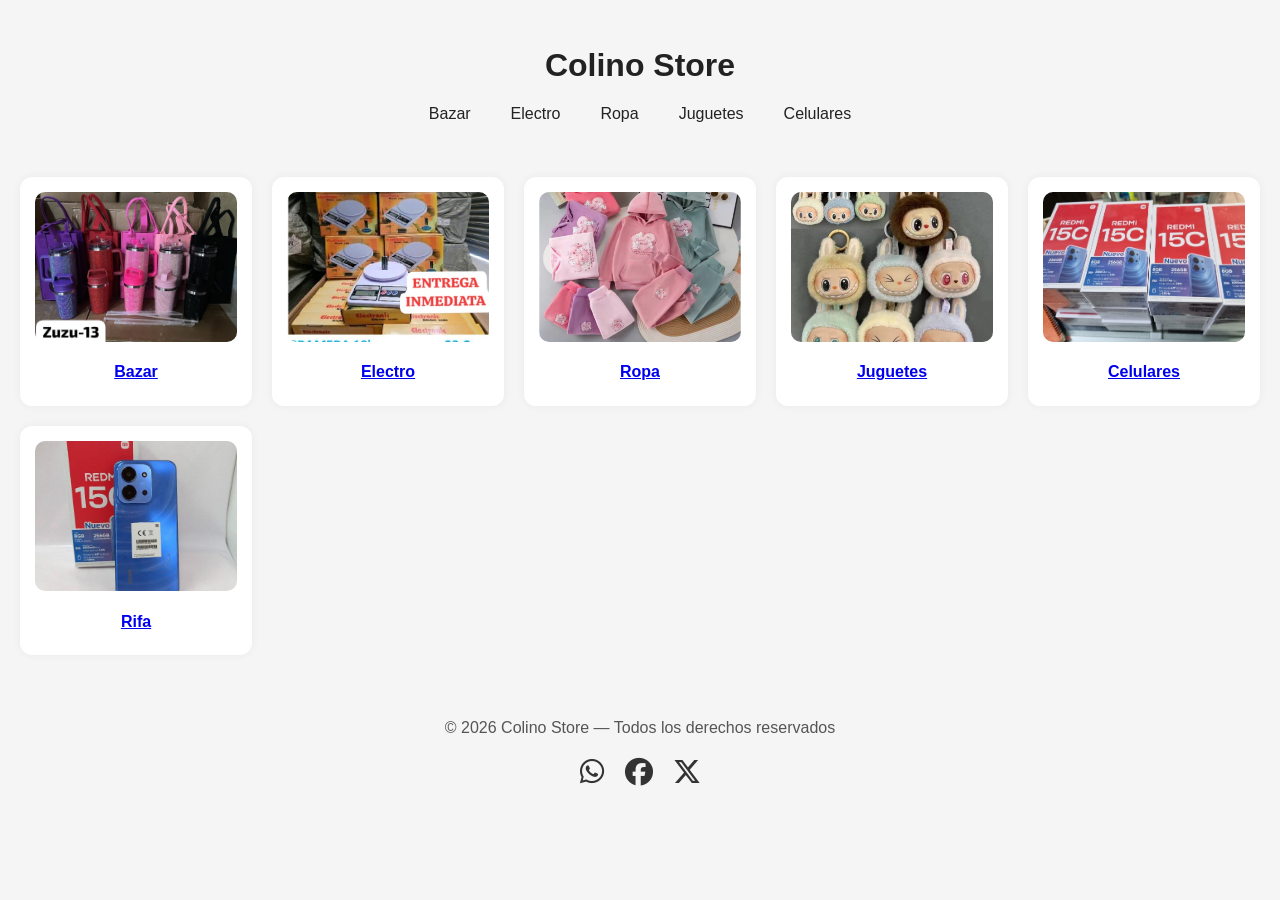
<file: index.html>
<!DOCTYPE html>
<html lang="es">
<head>
    <meta charset="UTF-8">
    <meta name="viewport" content="width=device-width, initial-scale=1.0">
    <title>Colino Store</title>
    <link rel="stylesheet" href="style.css">
    <link rel="stylesheet" href="https://cdnjs.cloudflare.com/ajax/libs/font-awesome/6.5.0/css/all.min.css">

</head>
<body class="index">
  <header>
  <h1>Colino Store</h1>

  <nav>
    <ul>
      <li><a href="bazar.html">Bazar</a></li>
      <li><a href="electro.html">Electro</a></li>
      <li><a href="ropa.html">Ropa</a></li>
      <li><a href="juguetes.html">Juguetes</a></li>
      <li><a href="celulares.html">Celulares</a></li>
    </ul>
  </nav>
</header>

<main>
  <section class="categorias">

    <a href="bazar.html" class="categoria">
      <article class="producto">
        <img src="img/bazar.JPG" width="300px" alt="Bazar">
        <h3>Bazar</h3>
      </article>
    </a>

    <a href="electro.html" class="categoria">
      <article class="producto">
        <img src="img/electro.JPG" width="300px" alt="Electro">
        <h3>Electro</h3>
      </article>
    </a>

    <a href="ropa.html" class="categoria">
      <article class="producto">
        <img src="img/ropa.JPG" width="300px" alt="Ropa">
        <h3>Ropa</h3>
      </article>
    </a>

    <a href="juguetes.html" class="categoria">
      <article class="producto">
        <img src="img/juguete.JPG" alt="Juguetes">
        <h3>Juguetes</h3>
      </article>
    </a>

    <a href="celulares.html" class="categoria">
      <article class="producto">
        <img src="img/celular.JPG" alt="Celulares">
        <h3>Celulares</h3>
      </article>
    </a>

    <a href="rifa.html" class="categoria">
      <article class="producto">
        <img src="img/IMG_3637.jpeg" alt="Rifa">
        <h3>Rifa</h3>
      </article>
    </a>


  </section>
</main>
<footer class="footer">
  <p>© 2026 Colino Store — Todos los derechos reservados</p>

  <div class="redes">
    <a href="https://wa.me/5492477337784" target="_blank" class="icono">
      <i class="fab fa-whatsapp"></i>
    </a>

    <a href="https://facebook.com/TU_USUARIO" target="_blank" class="icono">
      <i class="fab fa-facebook"></i>
    </a>

    <a href="https://x.com/TU_USUARIO" target="_blank" class="icono">
      <i class="fab fa-x-twitter"></i>
    </a>
  </div>
</footer>


</body>
</html>
</file>
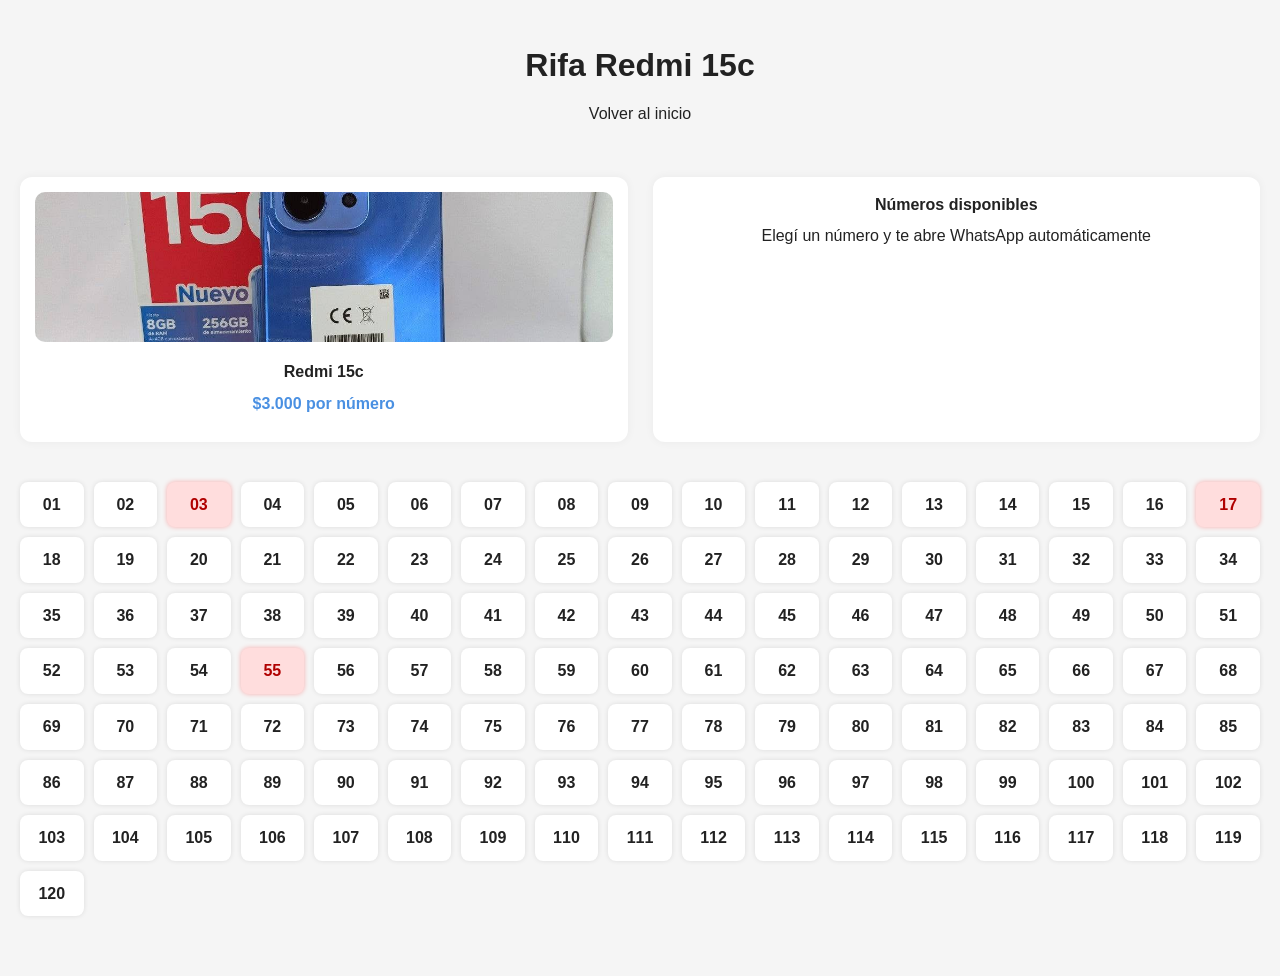
<file: rifa.html>
<!DOCTYPE html>
<html lang="es">
<head>
  <meta charset="UTF-8">
  <meta name="viewport" content="width=device-width, initial-scale=1.0">
  <title>Rifa - Colino Store</title>
  <link rel="stylesheet" href="style.css">
</head>

<body>
  <header>
    <h1>Rifa Redmi 15c</h1>
    <nav>
      <ul>
        <li><a href="index.html">Volver al inicio</a></li>
      </ul>
    </nav>
  </header>

  <main>
    <section class="productos-grid">
      <article class="producto">
        <img src="img/IMG_3637.jpeg" alt="Celular en rifa">
        <h3>Redmi 15c</h3>
        <p class="precio">$3.000 por número</p>
      </article>

      <article class="producto">
        <h3>Números disponibles</h3>
        <p>Elegí un número y te abre WhatsApp automáticamente</p>
      </article>
    </section>

    <!-- Grilla de números -->
    <section class="numeros-grid">
      <!-- Generamos 00 a 99 manualmente por ahora -->
      <!-- Podés copiar y pegar este bloque varias veces -->

      <!-- Después seguimos hasta 99 -->
    </section>
  </main>

  <script src="rifa.js"></script>
</body>
</html>
</file>
<file: style.css>
/* ======== RESET ======== */
* {
  margin: 0;
  padding: 0;
  box-sizing: border-box;
  font-family: "Inter", sans-serif;
}

/* ======== BODY ======== */
body {
  background: #f5f5f5;
  color: #222;
  line-height: 1.6;
  padding: 20px;
}

/* ======== HEADER ======== */
header {
  display: flex;
  flex-direction: column;
  align-items: center;
  padding: 20px 0;
  margin-bottom: 30px;
}

header h1 {
  font-size: 2rem;
  font-weight: 600;
  margin-bottom: 10px;
}

/* ======== NAV ======== */
nav ul {
  list-style: none;
  display: flex;
  gap: 20px;
}

nav a {
  text-decoration: none;
  color: #222;
  font-weight: 500;
  padding: 6px 10px;
  border-radius: 6px;
  transition: 0.2s;
}

nav a:hover {
  background: #e0e0e0;
}

/* ======== MAIN ======== */
/* TODAS LAS PÁGINAS → BLOQUE NORMAL */
main {
  display: block;
}

/* SOLO LAS PÁGINAS CON CARRITO → FLEX */
main.con-carrito {
  display: flex;
  gap: 30px;
  flex-wrap: wrap;
}

/* ======== ASIDE (Carrito) ======== */
.carrito {
  flex: 1 1 250px;
  background: white;
  padding: 20px;
  border-radius: 12px;
  box-shadow: 0 0 10px rgba(0,0,0,0.05);
  position: sticky;
  top: 20px;
}

/* ======== SECTIONS ======== */
section {
  margin-bottom: 40px;
}

/* ======== GRID SOLO PARA EL INDEX ======== */
.categorias {
  display: grid !important;
  grid-template-columns: repeat(auto-fit, minmax(220px, 1fr));
  gap: 20px;
  width: 100%;
}

/* ======== GRID PARA LAS PÁGINAS DE PRODUCTOS ======== */
.productos-grid {
  display: grid !important;
  grid-template-columns: repeat(auto-fit, minmax(250px, 1fr));
  gap: 25px;
  width: 100%;
}

/* ======== CARD DE PRODUCTO ======== */
.producto {
  background: white;
  padding: 15px;
  border-radius: 12px;
  box-shadow: 0 0 10px rgba(0,0,0,0.05);
  transition: transform 0.2s, box-shadow 0.2s;
  text-align: center;
}

.producto:hover {
  transform: translateY(-4px);
  box-shadow: 0 4px 20px rgba(0,0,0,0.1);
}

/* ======== IMÁGENES IGUALES ======== */
.producto img {
  width: 100%;
  height: 150px;
  object-fit: cover;
  border-radius: 10px;
  margin-bottom: 10px;
}

.producto h3 {
  font-size: 1rem;
  margin-bottom: 6px;
}

.precio {
  font-weight: 600;
  color: #4a90e2;
  margin-bottom: 10px;
}

/* ======== BOTÓN ======== */
button {
  width: 100%;
  padding: 10px;
  background: #4a90e2;
  color: white;
  border: none;
  border-radius: 8px;
  cursor: pointer;
  font-weight: 500;
  transition: 0.2s;
}

button:hover {
  background: #3a78c2;
}

/* ======== FOOTER ======== */
footer {
  text-align: center;
  margin-top: 40px;
  padding: 20px 0;
  color: #555;
}

/* ======== RESPONSIVO PARA MOVIL ======== */
@media (max-width: 599px) {

  main.con-carrito {
    flex-direction: column;
    padding: 0;
  }

  .carrito {
    width: 100%;
    position: static;
    margin-bottom: 20px;
  }

  .categorias {
    grid-template-columns: 1fr;
  }

  .productos-grid {
    grid-template-columns: 1fr;
    gap: 18px;
  }

  .producto img {
    height: 180px;
  }

  nav ul {
    flex-wrap: wrap;
    justify-content: center;
    gap: 10px;
  }

  nav a {
    padding: 8px 12px;
  }
}

.numeros-grid {
  display: grid;
  grid-template-columns: repeat(auto-fit, minmax(60px, 1fr));
  gap: 10px;
  margin-top: 20px;
}

.numero {
  background: white;
  padding: 10px;
  border-radius: 8px;
  text-align: center;
  font-weight: 600;
  cursor: pointer;
  box-shadow: 0 0 5px rgba(0,0,0,0.1);
  transition: 0.2s;
}

.numero:hover {
  background: #4a90e2;
  color: white;
}

.numeros-grid {
  display: grid;
  grid-template-columns: repeat(auto-fit, minmax(60px, 1fr));
  gap: 10px;
  margin-top: 20px;
}

.numero {
  background: white;
  padding: 10px;
  border-radius: 8px;
  text-align: center;
  font-weight: 600;
  cursor: pointer;
  box-shadow: 0 0 5px rgba(0,0,0,0.1);
  transition: 0.2s;
}

.numero:hover {
  background: #4a90e2;
  color: white;
}

/* Números vendidos */
.numero.vendido {
  background: #ffdddd;
  color: #b00000;
  cursor: not-allowed;
  box-shadow: 0 0 5px rgba(255,0,0,0.3);
}

.numero.vendido:hover {
  background: #ffdddd;
  color: #b00000;
}
.footer {
  text-align: center;
  margin-top: 40px;
  padding: 20px 0;
  color: #555;
}



.redes {
  margin-top: 10px;
  display: flex;
  justify-content: center;
  gap: 20px;
}

.icono {
  font-size: 28px;
  color: #333;
  transition: 0.2s;
}

.icono:hover {
  color: #4a90e2;
  transform: scale(1.2);
}
</file>
